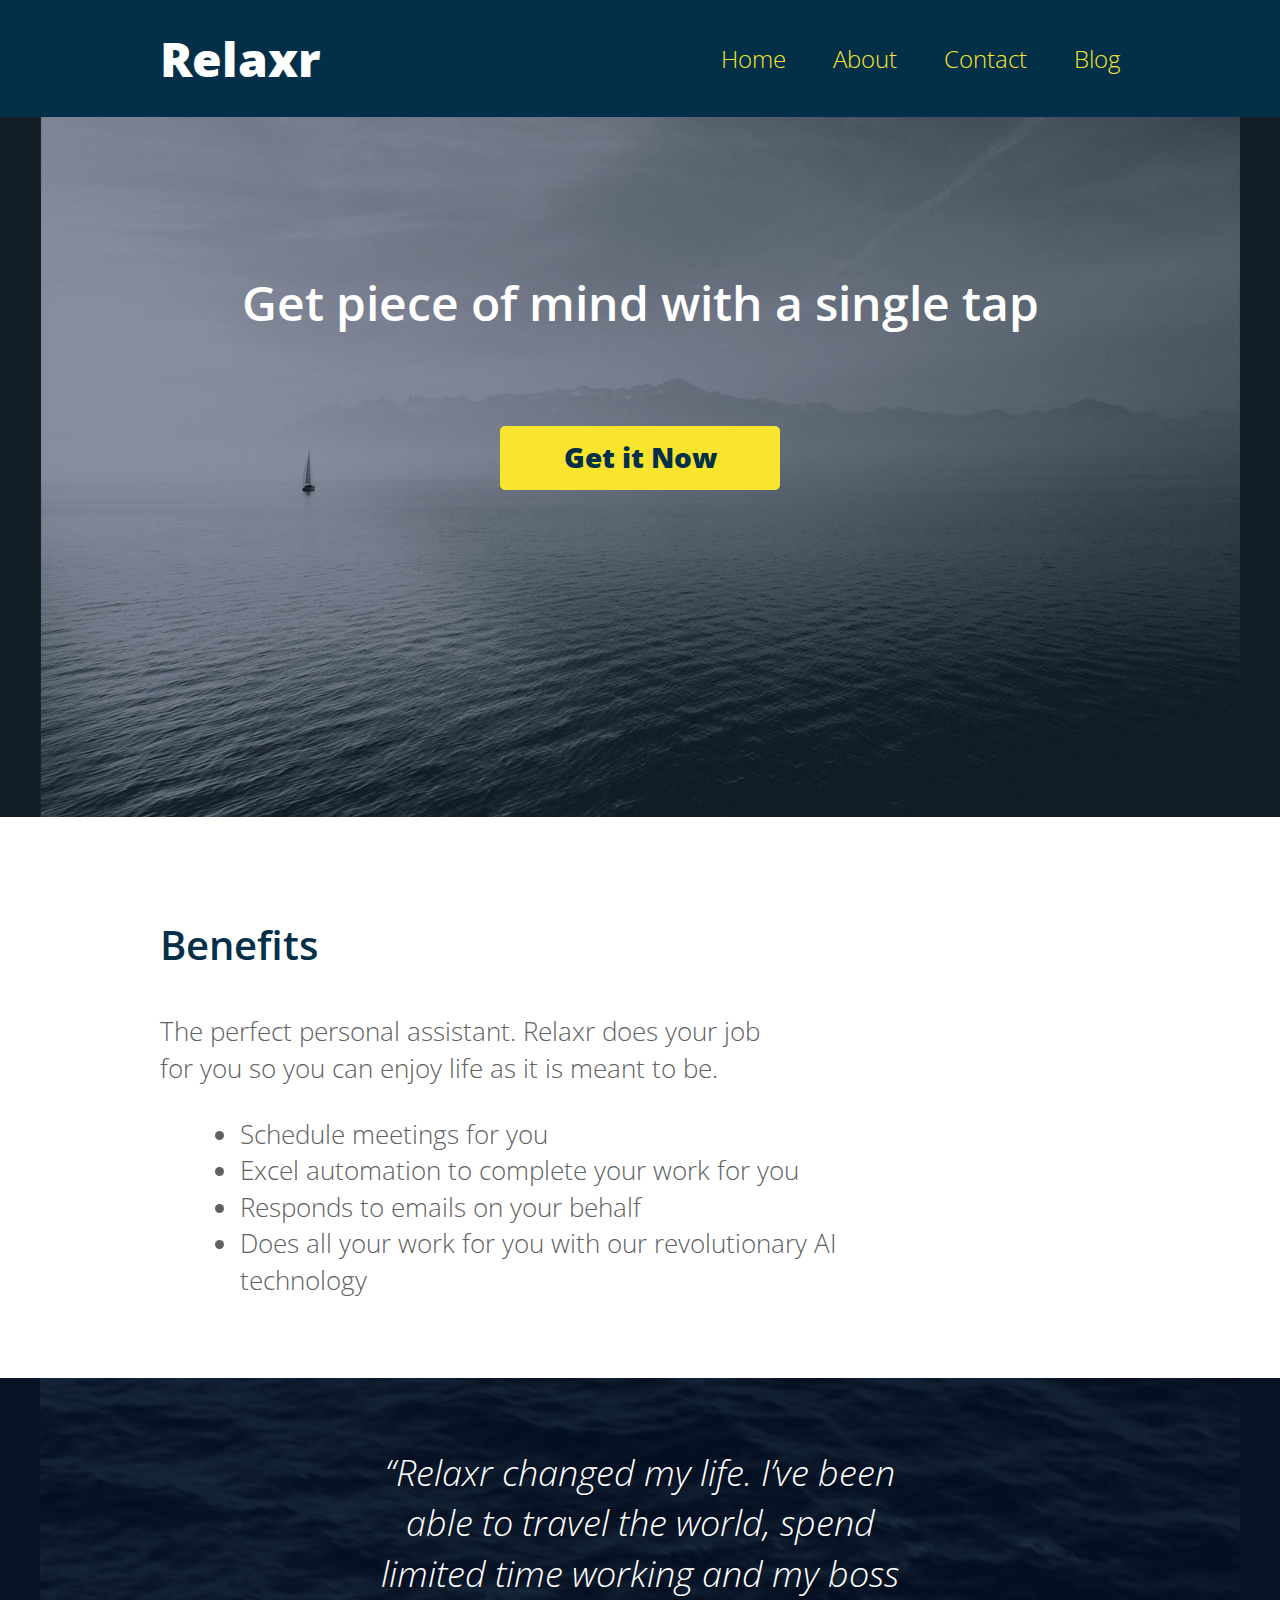
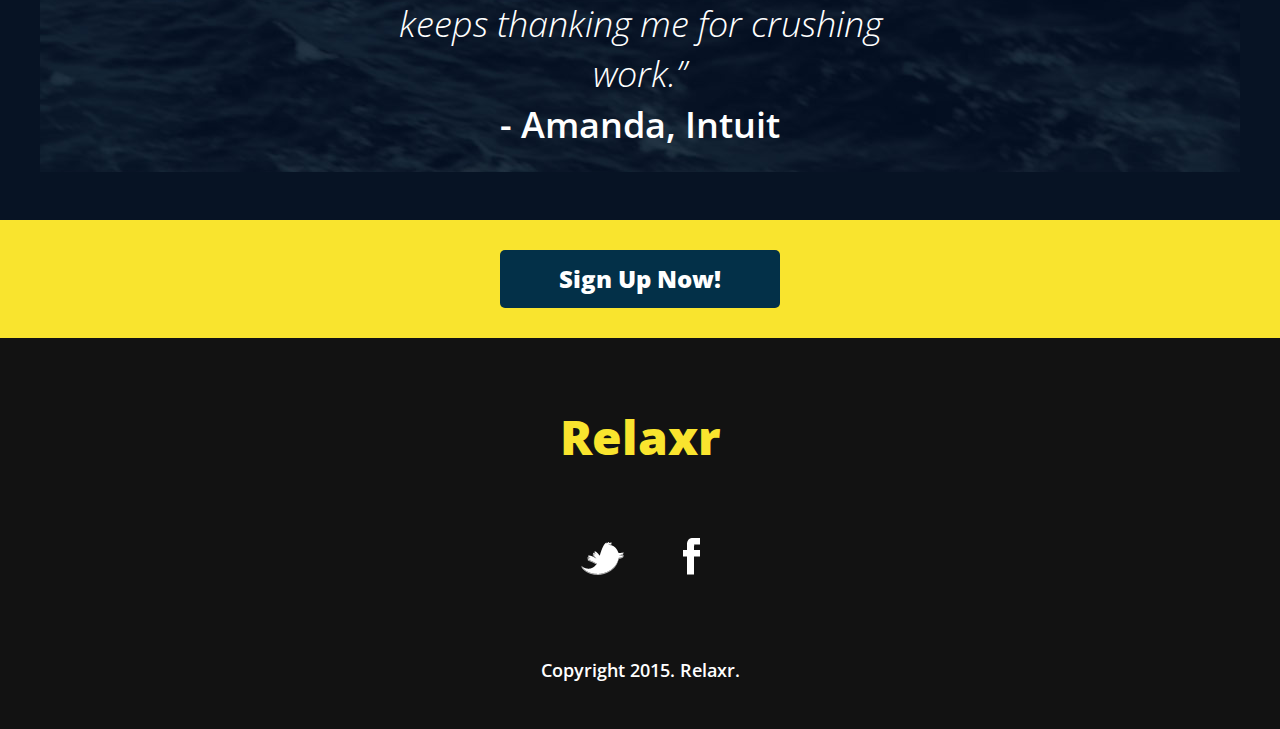
<file: week7_working_files/assignment/starter_code/index.html>
<!DOCTYPE html>
<html lang="en">
	<head>
    	<meta charset="utf-8">
    	<meta name="description" content="The perfect personal assistant. Relaxr does your job for you so you can enjoy life as it is meant to be.">
			<meta name=viewport content="width=device-width, initial-scale=1">

		<title>Relaxr Landing Page</title>
		<link href='http://fonts.googleapis.com/css?family=Open+Sans:300italic,300,600,800' rel='stylesheet' type='text/css'>

		<!-- external CSS link -->
		<link rel="stylesheet" href="css/reset.css">
		<link rel="stylesheet" href="css/responsive_style.css">

	</head>
	<body>
		<header>
			<div class="container">
				<h1 class="logo">Relaxr</h1>
				<nav>
					<ul>
						<li><a href="index.html">Home</a></li>
						<li><a href="#">About</a></li>
						<li><a href="#">Contact</a></li>
						<li><a href="blog.html">Blog</a></li>
					</ul>
				</nav>
			</div>
		</header>
		<section id="hero">
			<div class="container">
				<h2>Get piece of mind with a single tap</h2>
				<a class="button yellow" href="#">Get it Now</a>
			</div>
		</section>
		<section id="benefits">
			<div class="container">
				<h3>Benefits</h3>
				<p>The perfect personal assistant. Relaxr does your job for you so you can enjoy life as it is meant to be.</p>
				<ul>
					<li>Schedule meetings for you</li>
					<li>Excel automation to complete your work for you</li>
					<li>Responds to emails on your behalf</li>
					<li>Does all your work for you with our revolutionary AI technology</li>
				</ul>
			</div>
		</section>
		<section id="testimonial">
			<div class="container">
				<blockquote>&ldquo;Relaxr changed my life. I&rsquo;ve been able to travel the world, spend limited time working and my boss keeps thanking me for crushing work.&rdquo;
				<span>- Amanda, Intuit</span></blockquote>
			</div>
		</section>
		<aside id="bottom-cta">
			<a class="button blue" href="#">Sign Up Now!</a>
		</aside>
		<footer>
			<h4 class="logo">Relaxr</h4>

			<ul>
				<li><a href="#"><img src="images/twitter.png" alt="Twitter logo"></a></li>
				<li><a href="#"><img src="images/facebook.png" alt="Facebook logo"></a></li>
			</ul>

			<p class="copyright">Copyright 2015. Relaxr.</p>
		</footer>
	</body>
</html>
</file>
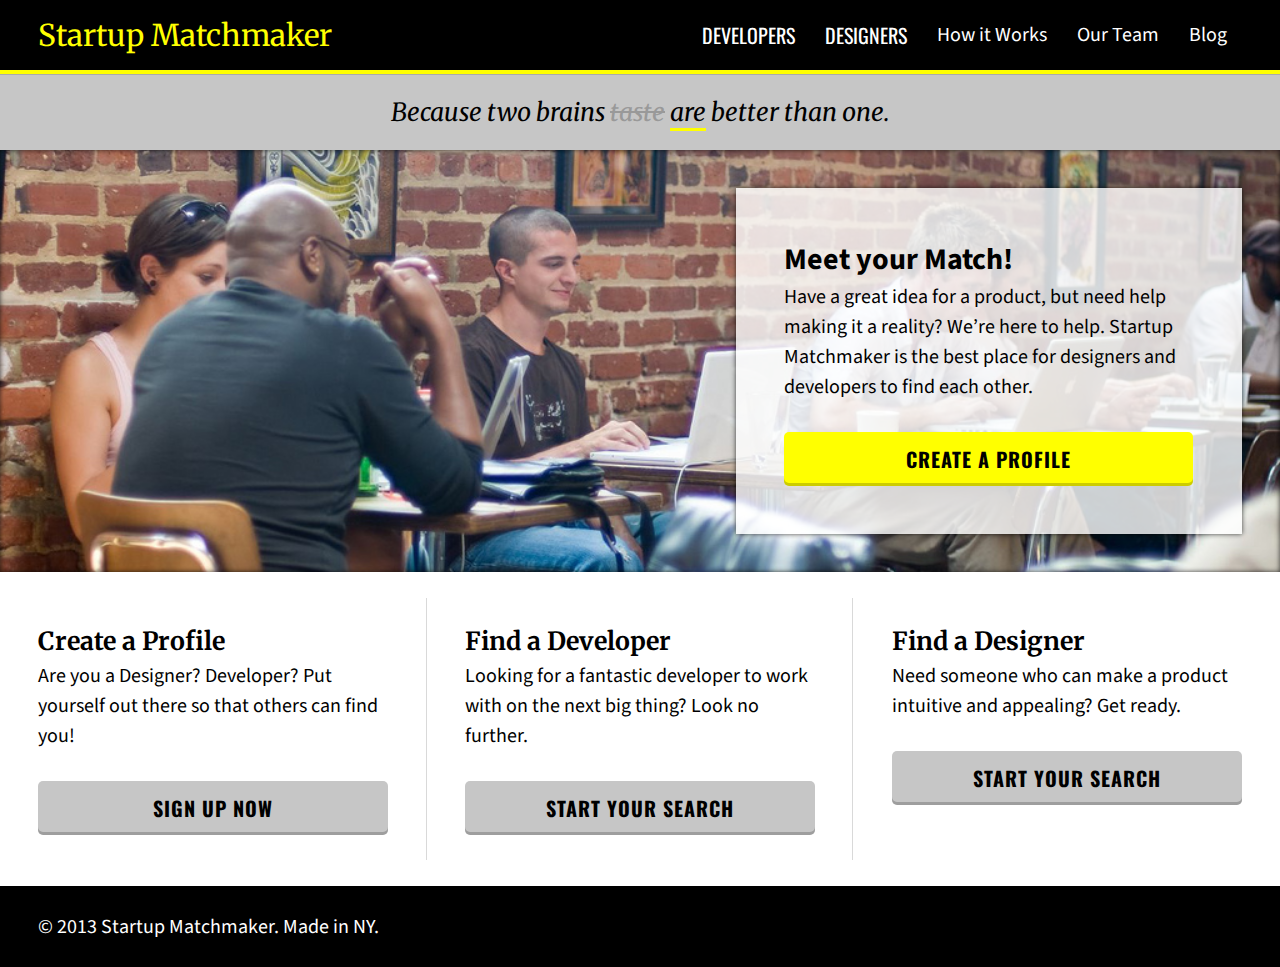
<file: week7_working_files/startup_matchmaker_responsive/startup_matchmaker/index.html>
<!doctype html>
<html lang="en-us">
<head>
	<meta charset="utf-8">
	<title>Startup Matchmaker</title>
	<meta name=viewport content="width=device-width, initial-scale=1">
	<link href='http://fonts.googleapis.com/css?family=Source+Sans+Pro:400,700|Oswald:700|Merriweather:700,700italic' rel='stylesheet' type='text/css'>
	<link rel="stylesheet" href="css/reset.css">
	<link rel="stylesheet" href="css/main.css">
</head>
<body>
	<header id="page-header">
		<div class="wrapper">
			<h1><a href="index.html">Startup Matchmaker</a></h1>
			<nav>
				<ul>
					<li><strong><a href="developers.html">Developers</a></strong></li>
					<li><strong><a href="designers.html">Designers</a></strong></li>
					<li><a href="how.html">How it Works</a></li>
					<li><a href="team.html">Our Team</a></li>
					<li><a href="blog.html">Blog</a></li>
				</ul>
			</nav>
		</div>
	</header>
	<p class="tagline">Because two brains <del>taste</del> <ins>are</ins> better than&nbsp;one.</p>
	<section class="banner">
		<div class="wrapper">
			<div class="blurb">
				<h2>Meet your Match!</h2>
				<p>Have a great idea for a product, but need help making it a reality? We’re here to help. Startup Matchmaker is the best place for designers and developers to find each other.</p>
				<a class="button" href="#">Create a Profile</a>
			</div>
		</div>
	</section>
	<div class="wrapper">
		<section class="touts">
			<section class="tout">
				<header>
					<h3>Create a Profile</h3>
				</header>
				<p>Are you a Designer? Developer? Put yourself out there so that others can find you!</p>
				<a class="button" href="#">Sign Up Now</a>
			</section>
			<section class="tout">
				<header>
					<h3>Find a Developer</h3>
				</header>
				<p>Looking for a fantastic developer to work with on the next big thing? Look no further.</p>
				<a class="button" href="developers.html">Start Your Search</a>
			</section>
			<section class="tout">
				<header>
					<h3>Find a Designer</h3>
				</header>
				<p>Need someone who can make a product intuitive and appealing? Get ready.</p>
				<a class="button" href="designers.html">Start Your Search</a>
			</section>
		</section>
	</div>
	<footer>
		<div class="wrapper">
			© 2013 Startup Matchmaker. Made in NY.
		</div>
	</footer>
</body>
</html>
</file>
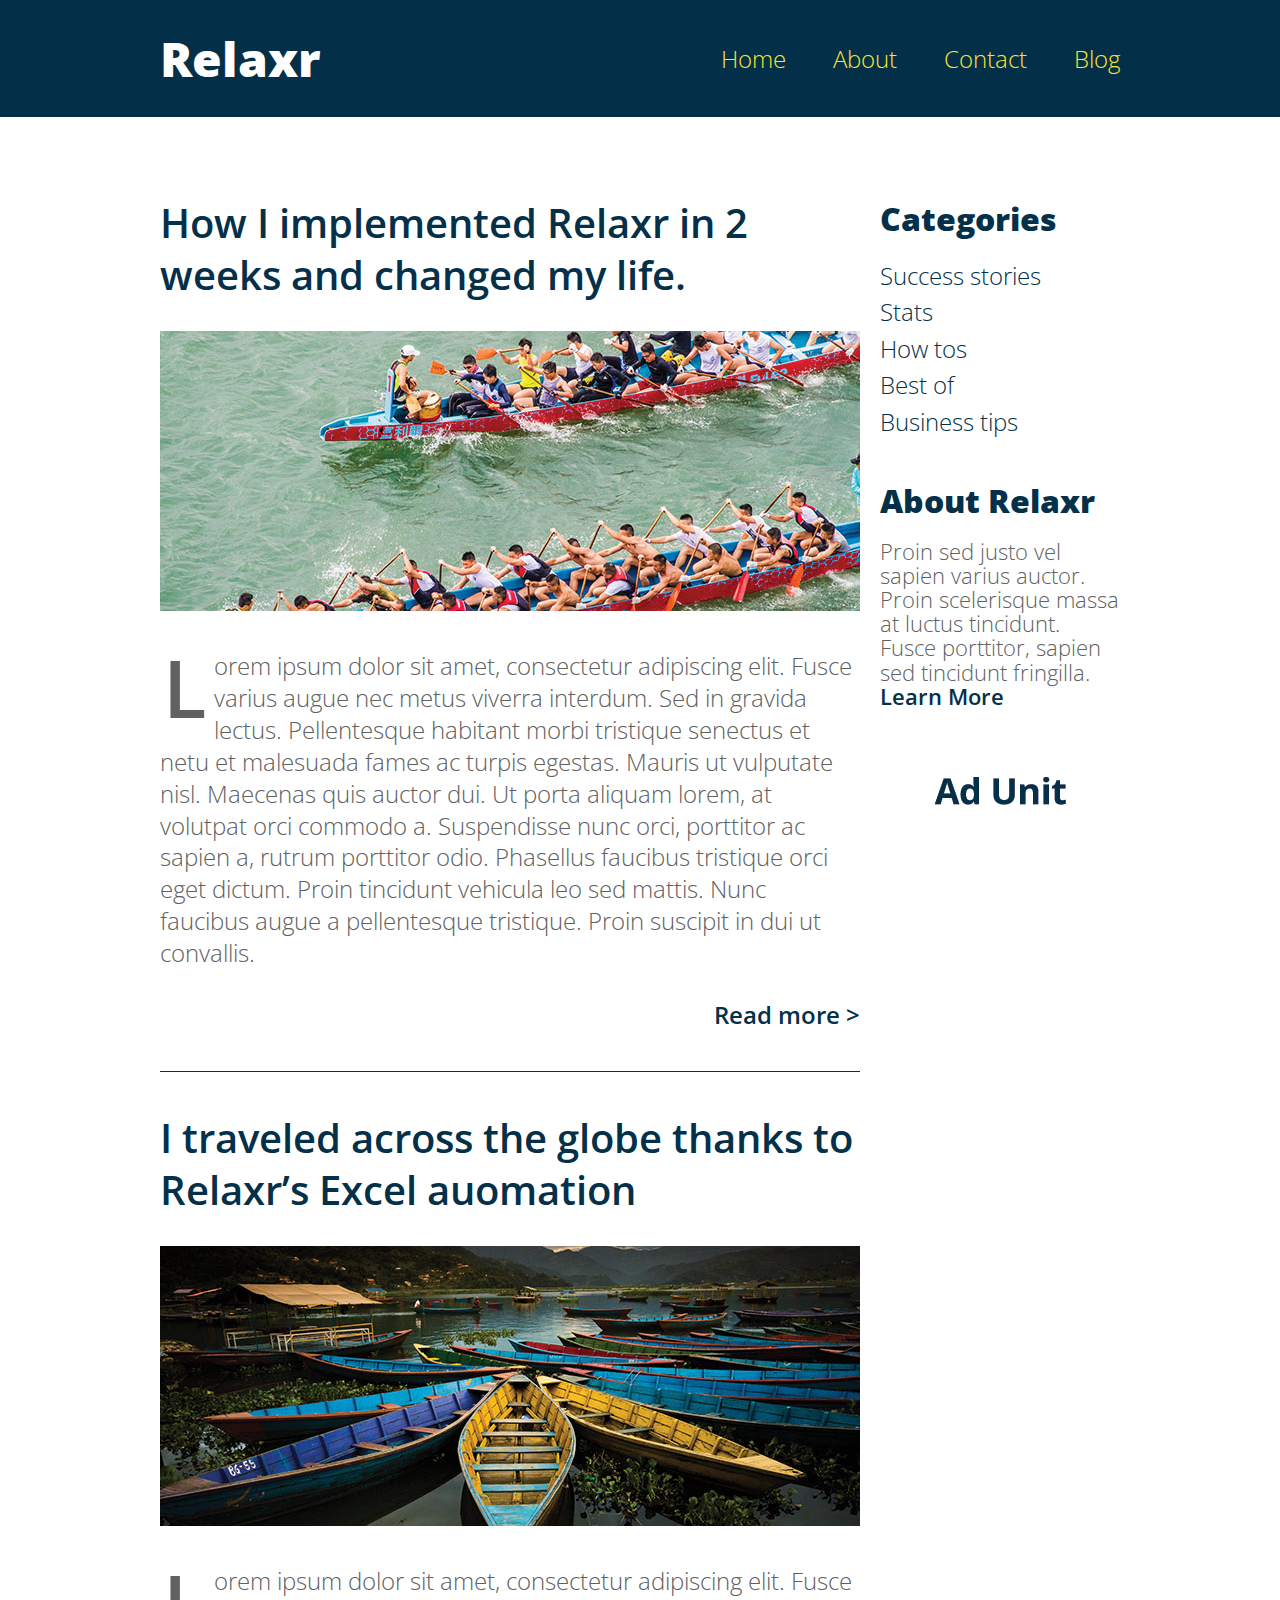
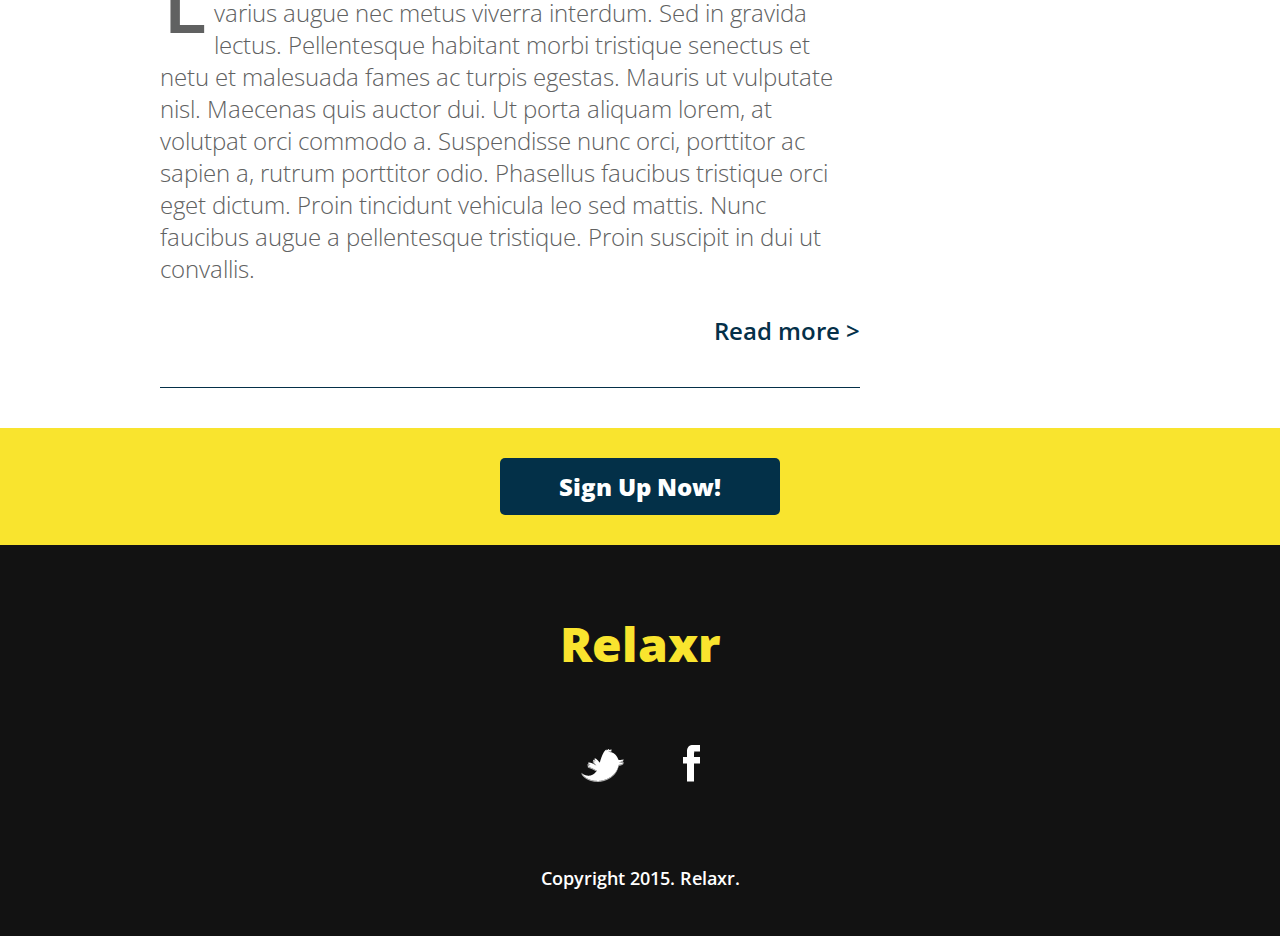
<file: week7_working_files/assignment/starter_code/blog.html>
<!DOCTYPE html>
<html lang="en">
	<head>
    	<meta charset="utf-8">
    	<meta name="description" content="The perfect personal assistant. Relaxr does your job for you so you can enjoy life as it is meant to be.">
			<meta name=viewport content="width=device-width, initial-scale=1">

		<title>Relaxr Blog</title>
		<link href='http://fonts.googleapis.com/css?family=Open+Sans:300italic,300,600,800' rel='stylesheet' type='text/css'>

		<!-- external CSS link -->
		<link rel="stylesheet" href="css/reset.css">
		<link rel="stylesheet" href="css/responsive_style.css">

	</head>
	<body>
		<header>
			<div class="container">
				<h1 class="logo">Relaxr</h1>
				<nav>
					<ul>
						<li><a href="index.html">Home</a></li>
						<li><a href="#">About</a></li>
						<li><a href="#">Contact</a></li>
						<li><a href="blog.html">Blog</a></li>
					</ul>
				</nav>
			</div>
		</header>
		<section id="main">
			<div class="container">
				<section id="posts">
					<article class="post">
						<h2><a href="#">How I implemented Relaxr in 2 weeks and changed my life.</a></h2>
						<img src="images/blog_photo1.jpg" alt="Crew Meet">
						<p>Lorem ipsum dolor sit amet, consectetur adipiscing elit. Fusce varius augue nec metus viverra interdum. Sed in gravida lectus. Pellentesque habitant morbi tristique senectus et netu et malesuada fames ac turpis egestas. Mauris ut vulputate nisl.  Maecenas quis auctor dui. Ut porta aliquam lorem, at volutpat orci commodo a. Suspendisse nunc orci, porttitor ac sapien a, rutrum porttitor odio. Phasellus faucibus tristique orci eget dictum. Proin tincidunt vehicula leo sed mattis. Nunc faucibus augue a pellentesque tristique. Proin suscipit in dui ut convallis.</p>

						<p class="readmore"><a href="#">Read more &gt;</a></p>
					</article>
					<article class="post">
						<h2><a href="#">I traveled across the globe thanks to Relaxr’s Excel auomation</a></h2>
						<img src="images/blog_photo2.jpg" alt="Canoes">
						<p>Lorem ipsum dolor sit amet, consectetur adipiscing elit. Fusce varius augue nec metus viverra interdum. Sed in gravida lectus. Pellentesque habitant morbi tristique senectus et netu et malesuada fames ac turpis egestas. Mauris ut vulputate nisl.  Maecenas quis auctor dui. Ut porta aliquam lorem, at volutpat orci commodo a. Suspendisse nunc orci, porttitor ac sapien a, rutrum porttitor odio. Phasellus faucibus tristique orci eget dictum. Proin tincidunt vehicula leo sed mattis. Nunc faucibus augue a pellentesque tristique. Proin suscipit in dui ut convallis.</p>

						<p class="readmore"><a href="#">Read more &gt;</a></p>
					</article>
				</section><!--
			--><aside id="sidebar">
					<h3>Categories</h3>
					<ul>
						<li><a href="#">Success stories</a></li>
						<li><a href="#">Stats</a></li>
						<li><a href="#">How tos</a></li>
						<li><a href="#">Best of</a></li>
						<li><a href="#">Business tips</a></li>
					</ul>
					<h3>About Relaxr</h3>
					<p>Proin sed justo vel sapien varius auctor. Proin scelerisque massa at luctus tincidunt. Fusce porttitor, sapien sed tincidunt fringilla.<br>
					<a href="">Learn More</a></p>
					<img src="images/ad-unit.png" alt="Ad Unit">
				</aside>
			</div>
		</section>

		<aside id="bottom-cta">
			<a class="button blue" href="#">Sign Up Now!</a>
		</aside>
		<footer>
			<h4 class="logo">Relaxr</h4>

			<ul>
				<li><a href="#"><img src="images/twitter.png" alt="Twitter logo"></a></li>
				<li><a href="#"><img src="images/facebook.png" alt="Facebook logo"></a></li>
			</ul>

			<p class="copyright">Copyright 2015. Relaxr.</p>
		</footer>
	</body>
</html>
</file>
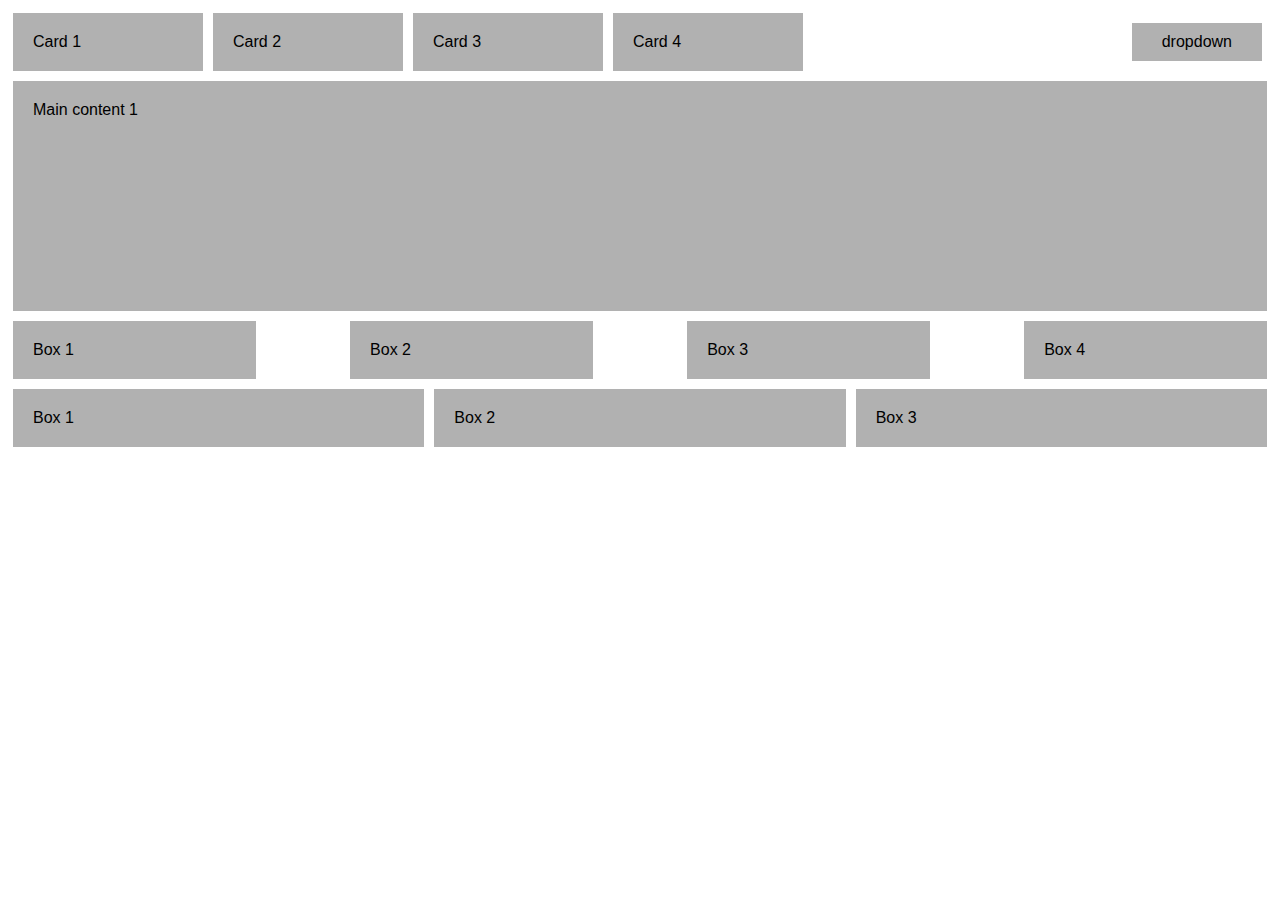
<file: week7_working_files/responsive_boxes/Magazine Layout/flexbox-or-inline-columns/page.html>
<!DOCTYPE html>
<html>

<head>
  <title>Flexbox or inline columns layout</title>
  <link rel="stylesheet" type="text/css" href="page.css">
  <script src="modernizr-custom.js" type="text/javascript"></script>
</head>

<body>
  <header>
    <div class="card placeholder">Card 1</div>
    <div class="card placeholder">Card 2</div>
    <div class="card placeholder">Card 3</div>
    <div class="card placeholder">Card 4</div>
    <nav>
      <a>dropdown</a>
    </nav>
  </header>

  <main>
    <!-- <section class="sidebar placeholder">Sidebar</section> -->
    <section class="content placeholder">Main content 1</section>
    <!-- <section class="sidebar placeholder">Sidebar</section> -->
  </main>
  <section>
    <div class="box placeholder">Box 1</div>
    <div class="box placeholder">Box 2</div>
    <div class="box placeholder">Box 3</div>
    <div class="box placeholder">Box 4</div>
  </section>

  <section>
    <div class="box-2 placeholder">Box 1</div>
    <div class="box-2 placeholder">Box 2</div>
    <div class="box-2 placeholder">Box 3</div>
  </section>

  <!-- <footer>
    <div class="placeholder">Footer</div>
  </footer> -->
</body>

</html>
</file>
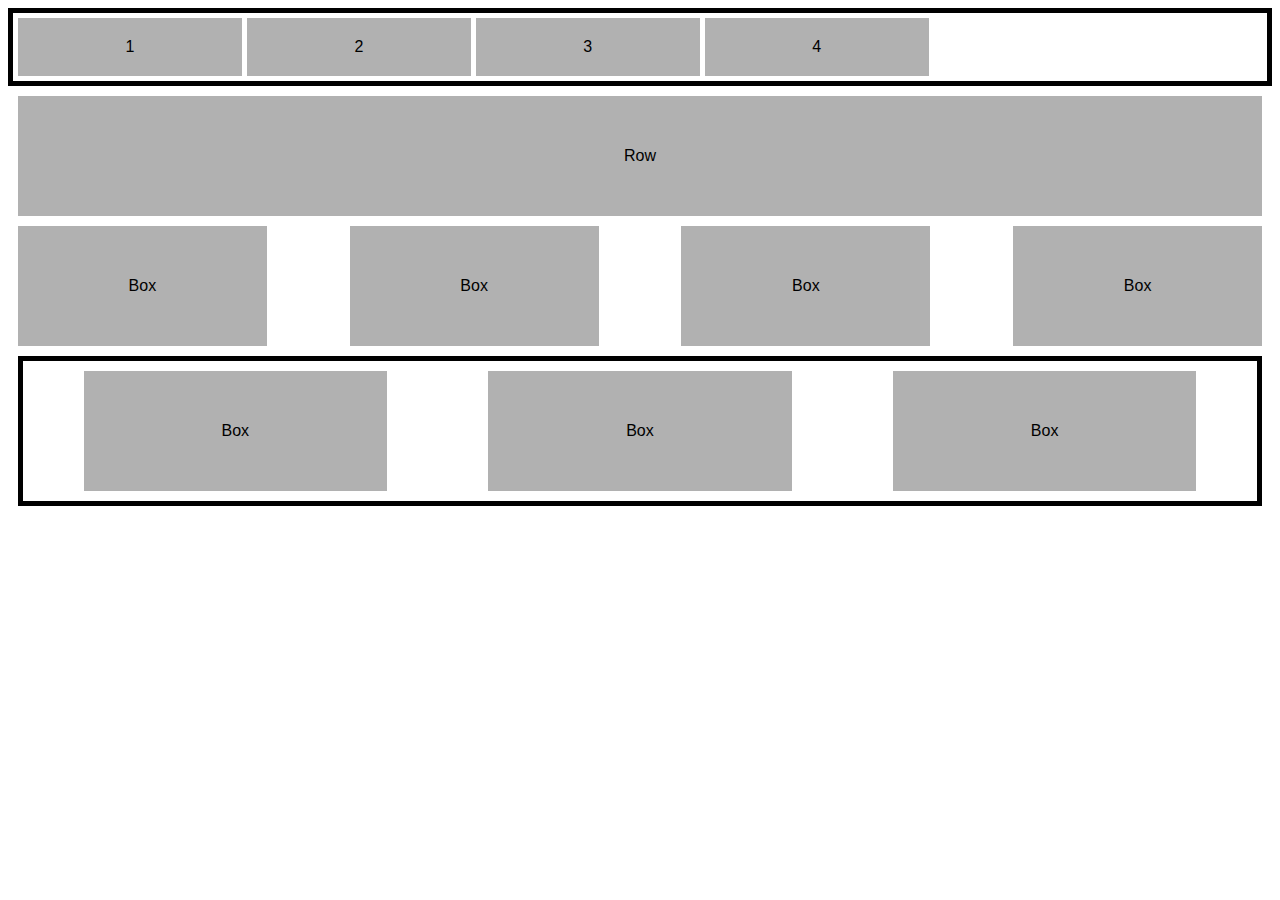
<file: week7_working_files/responsive_boxes/solutions/responsive_boxes_flexbox/page.html>
<!DOCTYPE html>
<html>

<head>
  <title>Flexbox or inline columns layout</title>
  <meta name=viewport content="width=device-width, initial-scale=1">
  <link rel="stylesheet" type="text/css" href="page.css">
</head>

<body>

  <header>
    <nav>
      <a class="placeholder">1</a>
      <a class="placeholder">2</a>
      <a class="placeholder">3</a>
      <a class="placeholder">4</a>
    </nav>
    <div class="menu placeholder">MENU</div>
  </header>

  <main>
    <section class="content-row placeholder">Row</section>
    <section class="content-row four-sub-boxes">
      <article class="placeholder">Box</article>
      <article class="placeholder">Box</article>
      <article class="placeholder">Box</article>
      <article class="placeholder">Box</article>
    </section>
    <section class="content-row three-sub-boxes">
      <article class="placeholder">Box</article>
      <article class="placeholder">Box</article>
      <article class="placeholder">Box</article>
    </section>
  </main>

</body>

</html>
</file>
<file: week7_working_files/assignment/starter_code/css/responsive_style.css>
/*

Project Name: Blank Template

Client: Your Client

Author: Your Name

Developer @GA in NYC

*/


/******************************************

/* SETUP

/*******************************************/


/* Box Model Hack */

* {
  -moz-box-sizing: border-box;
  /* Firexfox */
  -webkit-box-sizing: border-box;
  /* Safari/Chrome/iOS/Android */
  box-sizing: border-box;
  /* IE */
}

/* Clear fix hack */

.clearfix:after {
  content: ".";
  display: block;
  clear: both;
  visibility: hidden;
  line-height: 0;
  height: 0;
}
.clear {
  clear: both;
}
.alignright {
  float: right;
  padding: 0 0 10px 10px;
  /* note the padding around a right floated image */
}
.alignleft {
  float: left;
  padding: 0 10px 10px 0;
  /* note the padding around a left floated image */
}

/******************************************

/* BASE STYLES

/*******************************************/

body {
  color: #f0efef;
  font-size: 26px;
  line-height: 1.4;
  color: #606161;
  font-family: 'Open Sans', Helvetica, Arial, sans-serif;
  font-weight: 300;
}
a {
  text-decoration: none;
}

/******************************************

/* LAYOUT

/*******************************************/


/* Center the container */

.container {
  width: 960px;
  margin: 0 auto;
}
.logo {
  font-size: 48px;
  font-weight: 800;
}
header {
  background: #033048;
  padding: 25px 0;
  overflow: hidden;
}
header .logo {
  color: #fff;
  float: left;
}
header nav {
  float: right;
  margin-top: 15px;
}
header nav ul li {
  display: inline-block;
  margin: 0 0 0 40px;
  font-size: 24px;
}
header nav ul li a {
  color: #f9e42e;
}
#hero {
  height: 700px;
  background: url(../images/header_bg.jpg) no-repeat top center #131e27;
  padding-top: 32px;
}
#hero .logo {
  color: #fff;
}
#hero h2 {
  font-size: 48px;
  text-align: center;
  color: #fff;
  margin: 120px 0 90px;
  font-weight: 600;
}
.button {
  border-radius: 5px;
  font-weight: 800;
  padding: 12px 0;
  width: 280px;
  font-size: 28px;
  text-align: center;
  display: block;
  margin: 0 auto;
}
.yellow {
  background: #f9e42e;
  color: #033048;
}
.blue {
  background: #033048;
  color: #fff;
  font-size: 24px;
}
#benefits {
  padding: 100px 0 80px;
}
h3 {
  color: #033048;
  font-size: 40px;
  font-weight: 600;
  margin-bottom: 40px;
}
#benefits p, #benefits ul {
  width: 600px;
}
#benefits ul {
  list-style: disc;
  margin: 30px 0 0 80px;
}
#testimonial {
  background: url(../images/testimonial_bg.jpg) no-repeat top center #071324;
  padding: 70px 0 70px;
  color: #fff;
}
blockquote {
  font-size: 36px;
  font-weight: 300;
  font-style: italic;
  text-align: center;
  width: 580px;
  margin: 0 auto;
}
blockquote span {
  font-weight: 600;
  display: block;
  font-style: normal;
}
#main {
  margin-top: 80px;
}
#posts {
  width: 700px;
  display: inline-block;
  margin-right: 20px;
  vertical-align: top;
}
#sidebar {
  width: 240px;
  display: inline-block;
  vertical-align: top;
}
.post {
  border-bottom: 1px solid #043049;
  padding-bottom: 40px;
  margin-bottom: 40px;
}
.post h2 {
  font-weight: 600;
  font-size: 40px;
  line-height: 1.3;
  margin-bottom: 30px;
}
.post h2 a {
  color: #043049;
}
.post img {
  margin-bottom: 30px;
}
.post p {
  font-size: 24px;
  line-height: 1.333;
  color: #606161;
}
.post p:first-of-type:first-letter {
  float: left;
  font-size: 80px;
  line-height: 65px;
  padding-top: 4px;
  padding-right: 8px;
  padding-left: 3px;
  font-weight: 600;
}
.readmore {
  text-align: right;
  margin-top: 30px;
}
.readmore a {
  color: #043049;
  font-weight: 600;
}

/*.button {

  border-radius: 5px;

  font-weight: 800;

  padding: 12px 0;

  width: 280px;

  font-size: 28px;

  text-align: center;

  display: block;

  margin: 0 auto;

}

.yellow {

  background: #f9e42e;

  color: #033048;

}

.blue {

  background: #033048;

  color: #fff;

  font-size: 24px;

}*/

#sidebar h3 {
  font-size: 32px;
  font-weight: 800;
  margin-bottom: 15px;
  color: #043049;
}
#sidebar ul {
  margin-bottom: 40px;
}
#sidebar ul li a {
  color: #043049;
  font-size: 24px;
}
#sidebar p {
  font-size: 22px;
  line-height: 1.1;
  margin-bottom: 40px;
}
#sidebar p a {
  color: #043049;
  font-weight: 600;
}
#bottom-cta {
  background: #f9e42e;
  padding: 30px;
  text-align: center;
}
footer {
  background: #121212;
  padding: 65px 0 45px;
  text-align: center;
}
footer .logo {
  color: #f9e42e;
  margin-bottom: 68px;
}
footer ul li {
  display: inline-block;
  list-style: none;
  margin: 0 26px 75px;
}
footer p {
  font-size: 18px;
  color: #fff;
  font-weight: 600;
}
@media only screen and (max-width: 768px) {
  .container {
    width: 90%;
    margin: 0 auto;
  }
  .container nav {
    display: none;
  }
  #benefits {
    padding-right: 5%;
  }
  #benefits p, #benefits ul {
    width: 90%;
    padding-right: 5%;
  }
  #testimonial blockquote {
    width: 100%;
    font-size: 1em;
  }
  #posts {
    width: 100%;
  }
  #posts h2 {
    font-size: 1em;
  }
  #posts p {
    font-size: 0.7em;
  }
  #posts img {
    width: 100%;
  }
}

@media only screen and (max-width: 480px) {
  .container h1 {
    font-size: 1.5em;
  }
  #posts p {
    font-size: 0.5em;
  }
}

@media only screen and (max-width: 1000px) {
  .container h1 {
    font-size: 2em;
  }
  #posts h2 {
    font-size: 1.5em;
  }
  #posts p {
    font-size: 1em;
  }
}
</file>
<file: week7_working_files/startup_matchmaker_responsive/startup_matchmaker/css/main.css>
body {
	font-family: 'Source Sans Pro', sans-serif;
	font-size: 20px;
	line-height: 1.5;
	cursor: default;
}

.wrapper {
	max-width: 1280px;
	margin: auto;
}

h1 {
	font-size: 2em;
	line-height: 1;
}
h2 {
	font-size: 1.5em;
	font-weight: bold;
}
h3 {
	font-family: 'Merriweather', serif;
	font-size: 1.25em;
	font-weight: bold;
}
p {
	margin: 0 0 1.5em 0;
}

.button {
	font-family: 'Oswald', sans-serif;
	text-decoration: none;
	text-transform: uppercase;
	letter-spacing: 1px;
	font-weight: bold;
	background: yellow;
	color: black;
	display: block;
	text-align: center;
	padding: 12px;
	box-shadow: inset 0 -3px 0 rgba(0,0,0,.2);
	border-radius: 5px;
}

#page-header {
	background: black;
	color: white;
	overflow: hidden;
	border-bottom: 4px solid yellow;
	padding: 0 3%;
}
#page-header a {
	color: inherit;
	text-decoration: none;
}
#page-header h1 {
	float: left;
	color: yellow;
	font-family: 'Merriweather', serif;
	font-size: 1.5em;
	margin: 20px 0 0 0;
}
#page-header nav {
	float: right;
}
#page-header nav li {
	float: left;
}
#page-header nav a {
	display: block;
	padding: 20px 15px;
}
#page-header nav li a:hover {
	color: yellow;
}
#page-header nav li.active a {
	background: #666;
}
#page-header nav strong {
	font-family: 'Oswald', sans-serif;
	text-transform: uppercase;
}
#page-header nav strong a {
}


.tagline {
	font-family: 'Merriweather', serif;
	text-align: center;
	margin: 0;
	padding: 1em 3%;
	font-size: 1.25em;
	line-height: 1em;
	font-style: italic;
	background: #C6C6C6;
	border-top: 1px solid #AAA;
}
.tagline del {
	color: #999;
}
.tagline ins {
	text-decoration: none;
	border-bottom: 3px solid yellow;
}

.banner {
	background: url(../images/coworking.jpg) center center no-repeat;
	background-size: cover;
	overflow: hidden;
	padding: 3%;
	box-shadow: inset 0 0 5px rgba(0,0,0,.75);
}

.blurb {
	background: rgba(255,255,255,.8);
	width: 34%;
	margin: 0 auto;
	padding: 4%;
	float: right;
	box-shadow: 0 0 5px rgba(0,0,0,.75);
}

.touts {
	background: #EEE;
	background: white;
	overflow: hidden;
	padding: 2% 0;
}
.tout {
	float: left;
	width: 27.3333%;
	padding: 2% 3%;
	box-shadow: inset -1px 0 0 rgba(0,0,0,.15);
}
.tout:last-child {
	box-shadow: none;
}
.tout .button {
	background: #C6C6C6;
}

.profiles {
	background: #C6C6C6;
	padding: 10px;
}
.cards {
	overflow: hidden;
}
.card {
	float: left;
	width: 25%;
}
.card img {
	max-width: 100%;
}
.card article {
	background: white;
	margin: 10px;
	padding: 10px;
}
.card .button {
	font-size: .75em;
}

.tags {
	overflow: hidden;
	margin-bottom: 10px;
}
.tags li {
	float: left;
}
.tags li a {
	display: block;
	background: #666;
	padding: 1px 12px;
	border-radius: 100px;
	font-size: .75em;
	margin: 0 5px 5px 0;
	color: white;
	text-decoration: none;
}

footer {
	background: black;
	color: white;
	padding: 2% 3%;
}

@media only screen and (max-width: 768px) {
	nav {
		display: none;
	}
	.tagline {
		display: none;
	}
	.wrapper {
		flex: 1 auto;
	}
}
</file>
<file: week7_working_files/responsive_boxes/Magazine Layout/flexbox-or-inline-columns/page.css>
html, body {
  font-family: sans-serif;
}

/*Default inline column styles*/
/*https://davidwalsh.name/remove-whitespace-inline-block*/
main {
  width: 100%;
  font-size: 0;
}
header {
  display: flex;
}

header, .card {
  display: flex;
  flex: 0 200px;
}

header nav {
  display: flex;
  flex: 1;
  justify-content: flex-end;
  align-items: center;
  border: 5px solid white;
  overflow: hidden;
}

header nav a {
  display: flex;
  background: rgba(100,100,100,.5);
  border: 5px solid white;
  padding: 10px 30px;
  margin-left: 28px;
}

section, .box{
  display: flex;
  justify-content: space-between;
}

section, .box-2{
  display: flex;
  justify-content: space-between;
}

.content, .sidebar {
  display: inline-block;
  vertical-align: top;
  font-size: 16px;
}
.content {
  width: 10%;
}
.sidebar {
  width: 20%;
}

.card {
  width:5%;
}

.nav {
  width: 10%;
}

.box {
  width: 20%;
}

.box-2 {
  width: 40%;
}

.flexbox.flexwrap .nav {
  display: flex;
}

/*Flexbox detection with Modernizr*/
.flexbox.flexwrap main {
  display: flex;
}

.flexbox.flexwrap .content {
  display: flex;
  flex: 1;
}

.flexbox.flexwrap .sidebar {
  display: flex;
  flex: 0 200px;
}

.placeholder {
  background: rgba(100,100,100,.5);
  border: 5px solid white;
  padding: 20px;
  min-height: 40px;
  box-sizing: border-box;
  overflow: hidden;
}

.sidebar, .content{
  min-height: 240px;
}
</file>
<file: week7_working_files/responsive_boxes/solutions/responsive_boxes_flexbox/page.css>
html, body {
  font-family: sans-serif;
}

/*header*/
header {
  display: flex;
  justify-content: space-between;
  border: 5px solid black;
  padding: 5px;
}

header nav {
  display: flex;
  flex: 1;
  justify-content: flex-start;
  align-items: center;
}

header nav a{
  flex:0 18%; /*don't grow and set width to 18% to leave space*/
  margin-right: 5px;
}

header .menu {
  background: red;
  display: none;
}

/*main*/
main {
  display: flex;
  flex-flow: column;
  padding: 10px;
}

.content-row{
  flex: 1;
  margin-bottom: 10px;
}

.four-sub-boxes{
  display:flex;
  justify-content: space-between;
  align-items: center;
}

.four-sub-boxes article{
  flex:0 20%; /*don't grow and set width to 20% to leave space*/
}

.three-sub-boxes{
  display:flex;
  justify-content: space-around;
  align-items: center;
  border: 5px solid black;
  padding: 10px;
}

.three-sub-boxes article{
  flex:0 25%; /*don't grow and set width to 25% to leave space*/
}

/*box placeholder style*/
.placeholder {
  background: rgba(100,100,100,.5);
  padding: 20px;
  box-sizing: border-box;
  height: 120px;
  line-height: 80px;
  text-align: center;
}

header .placeholder {
  height: auto;
  line-height: inherit;
}

@media only screen and (max-width: 768px) {
  header {
    justify-content: flex-end;
  }
  header nav {
    display: none;
  }
  header .menu {
    display: block;
  }
  .four-sub-boxes, .three-sub-boxes{
    justify-content: flex-start;
    align-items: stretch;
    flex-flow: column;
  }
  .four-sub-boxes article,   .three-sub-boxes article{
    flex: 1 auto;
    margin-bottom: 5px;
  }
}
</file>
